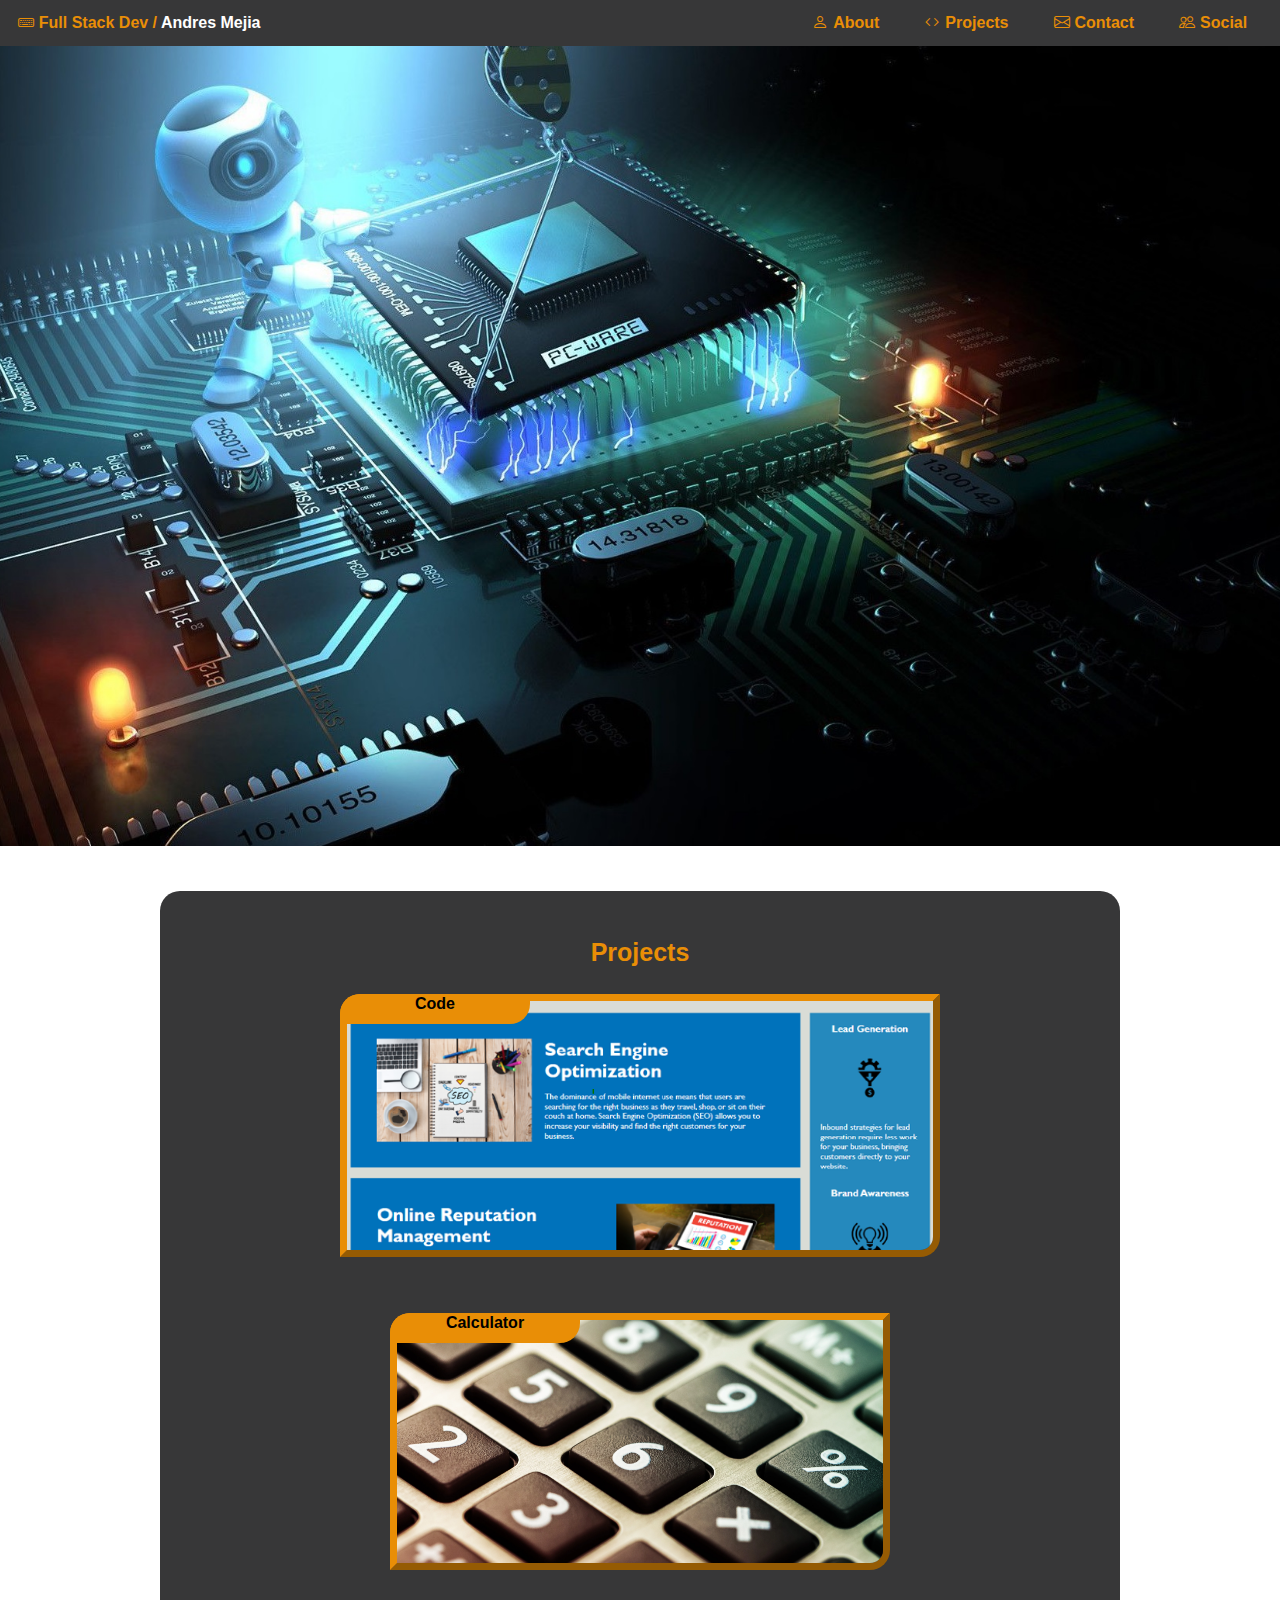
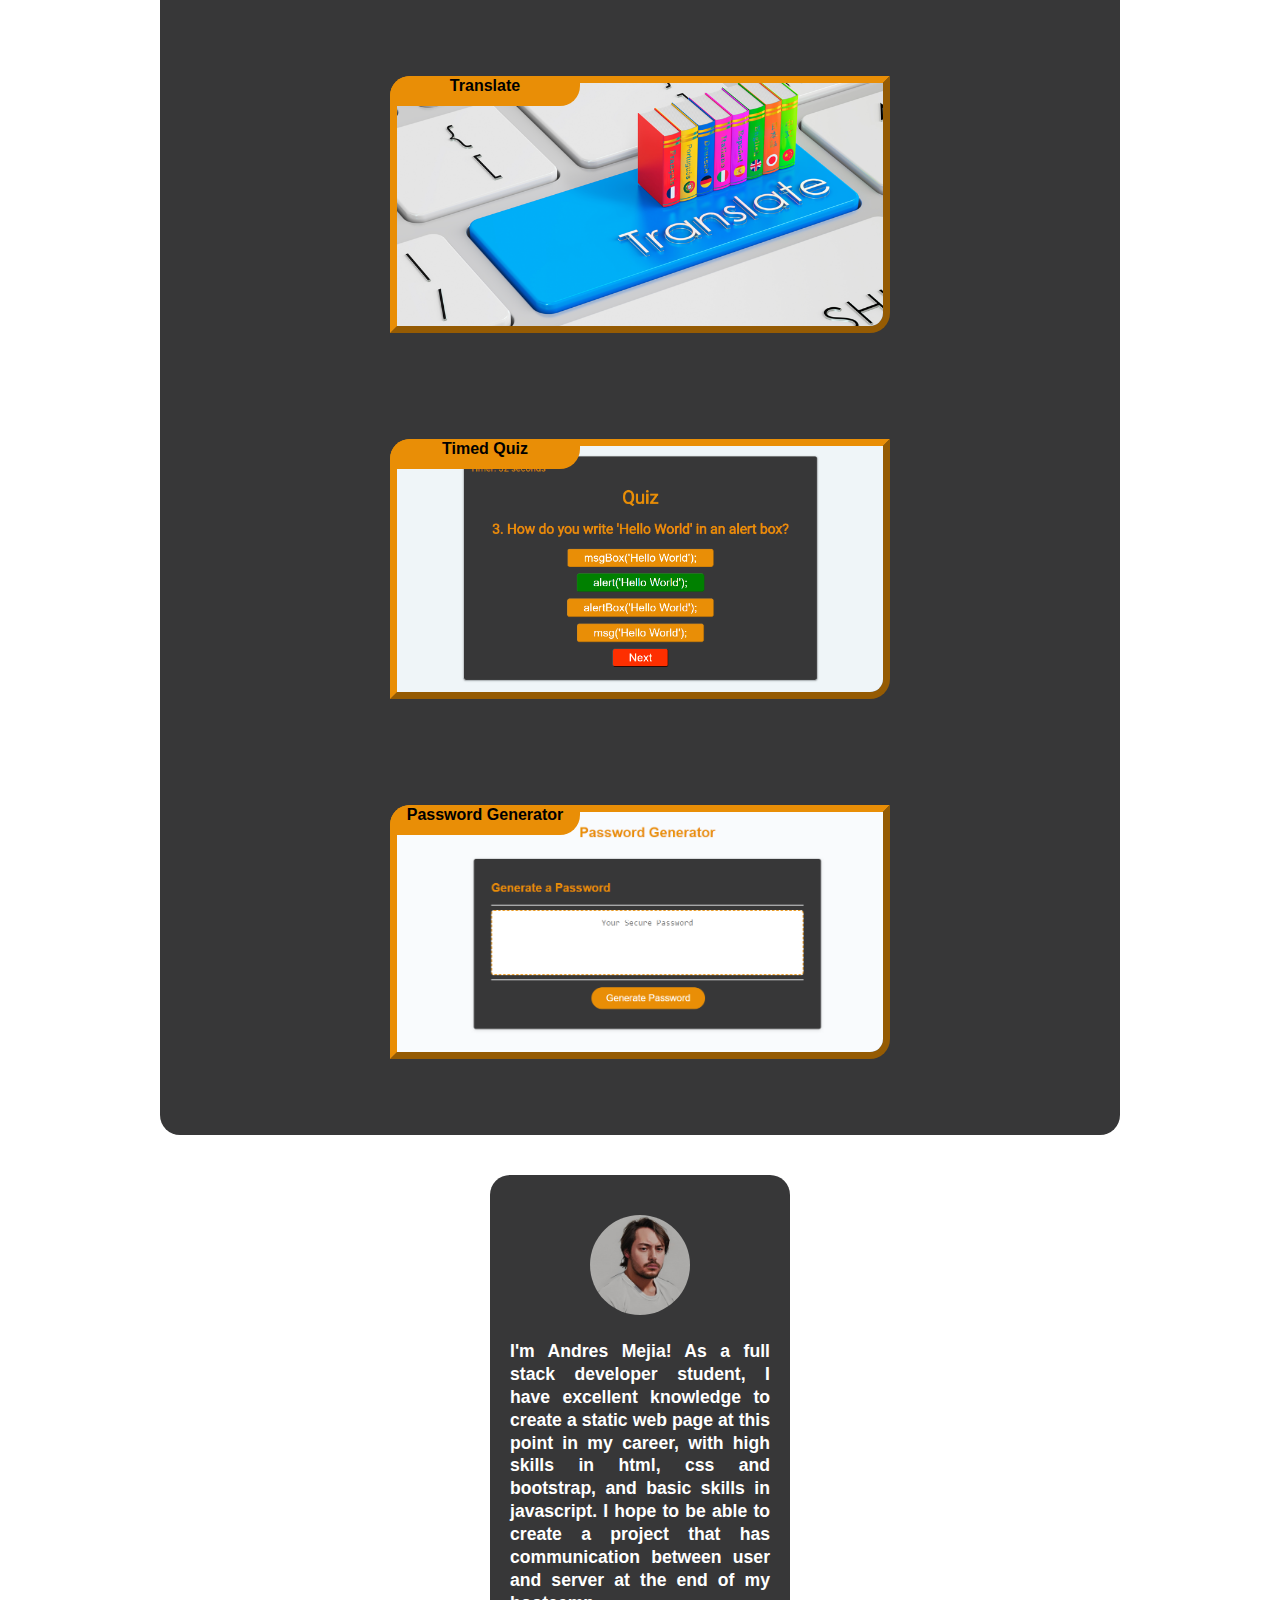
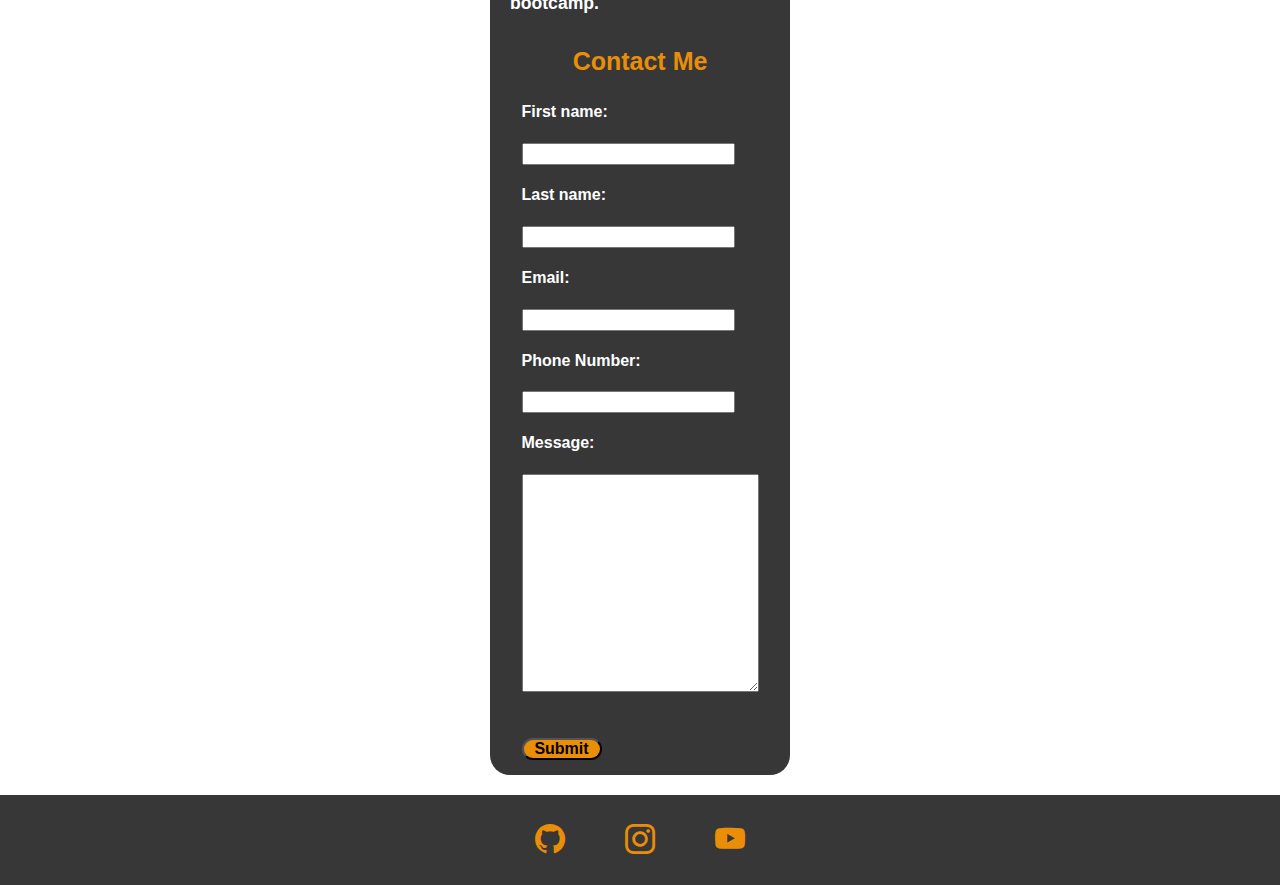
<file: index.html>
<!DOCTYPE html>
<html lang="en">

<head>
  <meta charset="UTF-8" />
  <meta name="viewport" content="width=device-width, initial-scale=1.0" />
  <title>Full Stack Developer / Andres</title>
  <link rel="stylesheet" href="./assets/css/reset.css" />
  <link rel="stylesheet" href="./assets/css/style.css" />
  <link rel="stylesheet" href="https://cdn.jsdelivr.net/npm/bootstrap-icons@1.10.5/font/bootstrap-icons.css" />
</head>

<body>
  <header>
    <!-- Main title with icon -->
    <a href="#">
      <h1><i class="bi bi-keyboard nav-icon"></i>Full Stack Dev / </h1>
    </a>
    <!-- Nav Bar with icons -->
    <nav>
      <ul>
        <li><a href="#about-me"><i class="bi bi-person nav-icon"></i>About</a></li>
        <li><a href="#projects"><i class="bi bi-code nav-icon"></i>Projects</a></li>
        <li><a href="#contact-me"><i class="bi bi-envelope nav-icon"></i>Contact</a></li>
        <li><a href="#social"><i class="bi bi-people nav-icon"></i>Social</a></li>
      </ul>
    </nav>
  </header>
  <!-- Main image -->
  <section class="back-image"></section>
  <main>
    <!-- My projects -->
    <section class="content" id="projects">
      <h2>Projects</h2>
      <!-- Main project Code Refactored -->
      <div class="content1-1">
        <a href="http://andedu15.github.io/challenge_1/" target="_blank">
          <div id="code" class="code">
            <img src="assets/img/code-refactored.png" class="image-project" alt="Graphic with Coming Soon text" />
            <div class="title-code">Code</div>
          </div>
        </a>
      </div>
      <!-- Coming Soon Projects -->
      <div class="content1-2">
        <a href="coming-soon/coming_soon.html" target="_blank">
          <div id="calculator" class="calculator">
            <img src="./assets/img/calculator-image.webp" class="image-project" alt="Graphic with Coming Soon text" />
            <div class="title">Calculator</div>
          </div>
        </a>
        <a href="coming-soon/coming_soon.html" target="_blank">
          <div id="translate" class="translate">
            <img src="./assets/img/translate-image.png" class="image-project" alt="Graphic with Coming Soon text" />
            <div class="title">Translate</div>
          </div>
        </a>
        <a href="coming-soon/timedQuiz/index.html" target="_blank">
          <div id="auto-click" class="auto-click">
            <img src="./coming-soon/timedQuiz/assets/img/image-6.png" class="image-project"
              alt="Graphic with Coming Soon text" />
            <div class="title">Timed Quiz</div>
          </div>
        </a>
        <a href="coming-soon/passwordGenerator/index.html" target="_blank">
          <div id="weather" class="weather">
            <img src="./coming-soon/passwordGenerator/assets/img/image.png" class="image-project"
              alt="Graphic with Coming Soon text" />
            <div class="title">Password Generator</div>
          </div>
        </a>
      </div>
    </section>
    <aside id="about-me">
      <!-- My avatar and text abaut me -->
      <img src="assets/img/Avatar.jpeg" alt="image loading" id="avatar" />
      <p>
        I'm Andres Mejia! As a full stack developer student,
        I have excellent knowledge to create a static web page at this point in my career,
        with high skills in html, css and bootstrap, and basic skills in javascript.
        I hope to be able to create a project that has communication between user and server at the end of my bootcamp.
      </p>
      <!-- Form to contact me -->
      <h2>Contact Me</h2>
      <form id="contact-me">
        <label for="fname">First name:</label><br />
        <input type="text" id="fname" name="fname" /><br />
        <label for="lname">Last name:</label><br />
        <input type="text" id="lname" name="lname" /><br />
        <label for="email">Email:</label><br />
        <input type="email" id="email" name="fname" /><br />
        <label for="phone-number">Phone Number:</label><br />
        <input type="number" id="phone-number" name="lname" /><br />
        <label for="message">Message: </label><br />
        <textarea name="comments" rows="12" cols="22"></textarea>
        <input type="submit" value="Submit" id="button" />
      </form>
    </aside>
  </main>
  <!-- Footer with my personal links icons -->
  <footer id="social">
    <a href="https://github.com/andedu15" target="_blank"><i class="bi bi-github" id="github"></i></a>
    <a href="https://www.instagram.com/mejiandrese/?hl=es" target="_blank" id=""><i class="bi bi-instagram"
        id="instagram"></i></a>
    <a href="https://www.youtube.com/@andresmejia6325/about" target="_blank" id=""><i class="bi bi-youtube"
        id="youtube"></i></a>
  </footer>
</body>

</html>
</file>
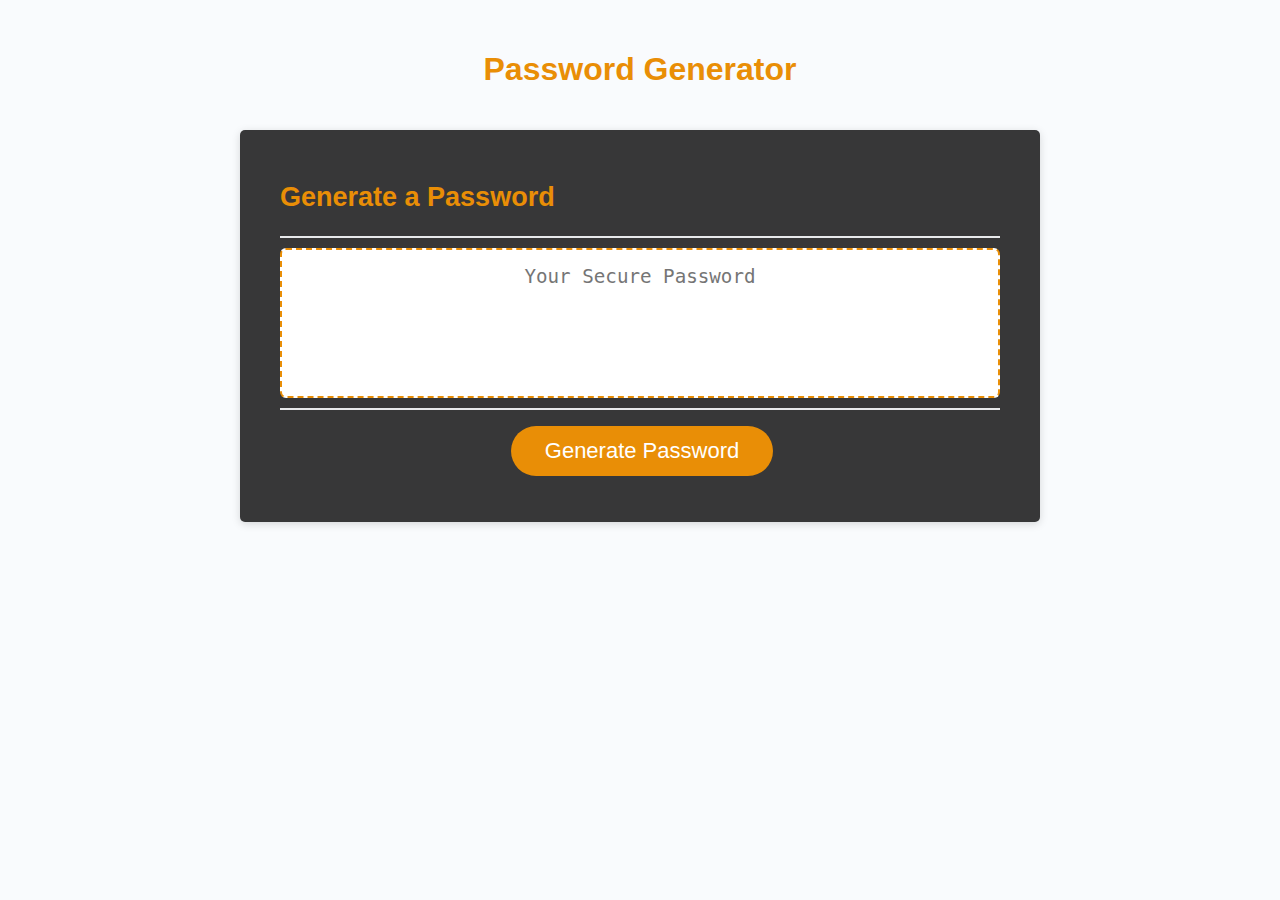
<file: coming-soon/passwordGenerator/index.html>
<!DOCTYPE html>
<html lang="en">

<head>
  <meta charset="UTF-8" />
  <meta name="viewport" content="width=device-width, initial-scale=1.0" />
  <meta http-equiv="X-UA-Compatible" content="ie=edge" />
  <title>Password Generator</title>
  <link rel="stylesheet" href="./assets/css/style.css" />
</head>

<body>
  <div class="wrapper">
    <header>
      <h1>Password Generator</h1>
    </header>
    <div class="card">
      <div class="card-header">
        <h2>Generate a Password</h2>
      </div>
      <div class="card-body">
        <textarea readonly id="password" placeholder="Your Secure Password" aria-label="Generated Password"></textarea>
      </div>
      <div class="card-footer">
        <button id="generate" class="btn">Generate Password</button>
      </div>
    </div>
  </div>
  <script src="./assets/js/script.js"></script>
</body>

</html>
</file>
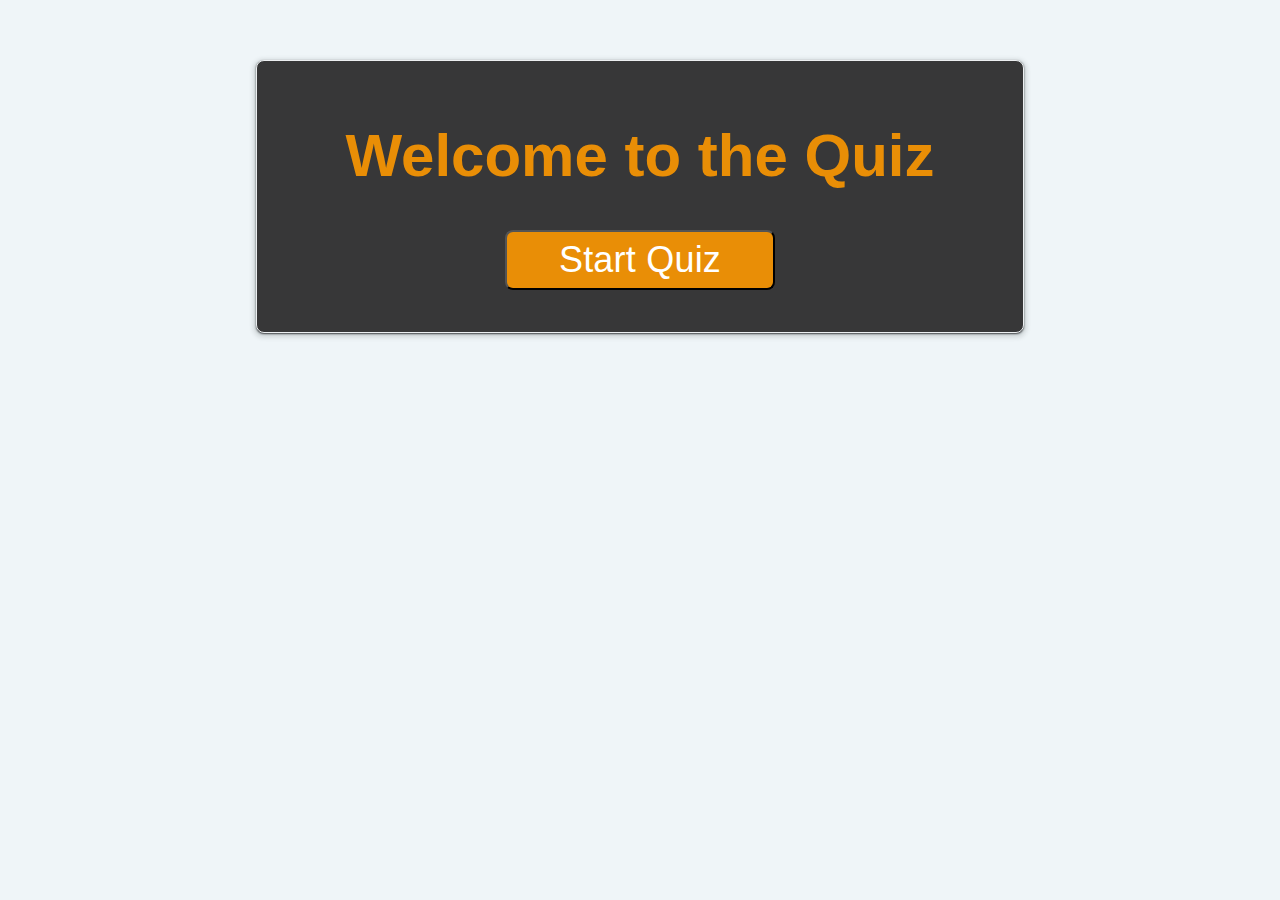
<file: coming-soon/timedQuiz/index.html>
<!DOCTYPE html>
<html lang="en">

<head>
    <meta charset="UTF-8" />
    <meta name="viewport" content="width=device-width, initial-scale=1.0" />
    <meta http-equiv="X-UA-Compatible" content="ie=edge" />
    <link rel="stylesheet" href="./assets/css/style.css" />
    <title>Timed Quiz</title>
</head>

<body>
    <div id="start" class="start"> <!-- FIRST WINDOW -->
        <h1>Welcome to the Quiz</h1>
        <button id="start-button">Start Quiz</button> <!-- START BUTTON -->
    </div>
    <div id="app" class="app">
        <div id="timer"><span id="time-left"></span></div>
        <h1>Quiz</h1>
        <div id="quiz" class="quiz">
            <h2 id="question"></h2> <!-- QUESTION TITTLE -->
            <div id="answer-buttons">
                <!-- ANSWERS BUTTONS -->
                <button class="btn"></button>
                <button class="btn"></button>
                <button class="btn"></button>
                <button class="btn"></button>
            </div>
            <div id="table"></div>
            <div id="input-container">
                <input type="text" id="initials-input" placeholder="Initials">
            </div>
            <button id="next-btn"></button> <!-- NEXT BUTTON ON THE QUESTION CARD -->
            <button id="submit-btn"></button> <!-- SUBMIT BUTTON FOR SAVE INITIALS AND SCORE -->
            <div id="button-container">
                <button id="again-btn"></button> <!-- PLAY AGAIN BUTTON ON THE SCORES WINDOW -->
                <button id="delete-btn"></button> <!-- DELETE BUTTON ON THE SCORES WINDOW, TO DELETE SCORES -->
            </div>
        </div>
    </div>



    <script src="./assets/js/script.js"></script>
</body>

</html>
</file>
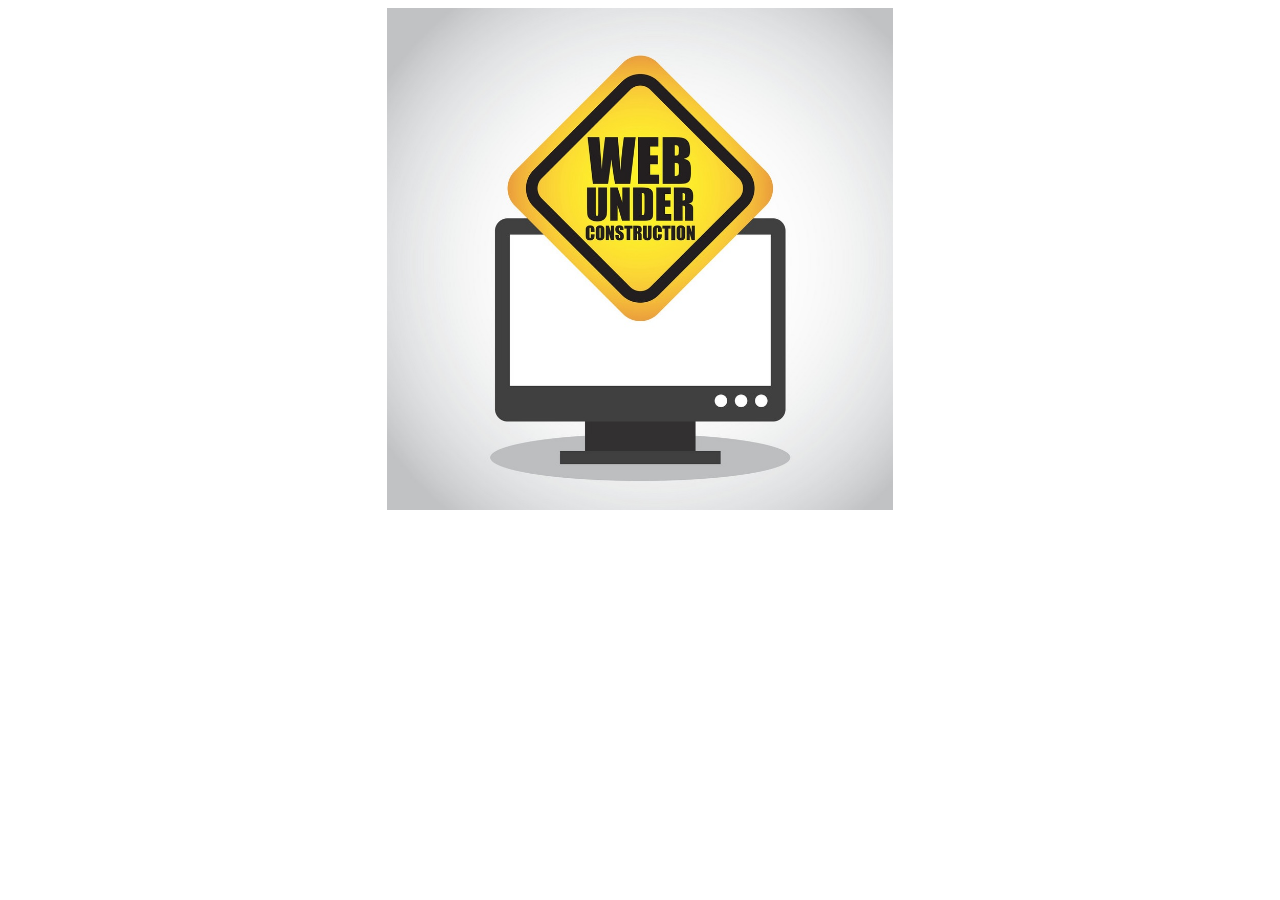
<file: coming-soon/coming_soon.html>
<!DOCTYPE html>
<html lang="en">

<head>
    <meta charset="UTF-8">
    <meta name="viewport" content="width=device-width, initial-scale=1.0">
    <title>Coming Soon</title>
</head>

<body>
    <div style="display: flex;justify-content: center;">
        <img width="400px" src="../assets/img/web-page-under-construction.jpg"
            style="display: block;width: 40%;margin: auto;">
    </div>
</body>

</html>
</file>
<file: assets/css/style.css>
* {
  font-weight: bold;
  font-family: Arial, Helvetica, sans-serif;
  scroll-behavior: smooth;
}

:root {
  --dark: #13293d;
  --light: #ffff;
  --bolt: #373738;
  --nav-letter-color: #e98e06;
  --border-image: outset 7px var(--nav-letter-color);
}

body {
  display: flex;
  flex-direction: column;
  line-height: 1.3;
}

header {
  display: flex;
  flex-wrap: wrap;
  justify-content: space-between;
  align-items: center;
  padding: 1%;
  background-color: var(--bolt);
  color: var(--light);
  width: 100%;
}
.nav-icon{
  margin: 5px;
}

header a {
  text-decoration: none;
}

h1 {
  font-size: 16px;
  color: var(--nav-letter-color);
}
h1::after{
  content: "Andres Mejia";
  color: var(--light);
}

.back-image {
  height: 800px;
  width: 100%;
  margin-bottom: 25px;
  background-image: url("../img/back-image.jpg");
  background-size: cover;
  background-position: center;
}

aside {
  background-color: var(--bolt);
  padding: 20px;
  margin: 20px;
  width: 300px;
  height: 1200px;
  display: flex;
  justify-content: center;
  flex-wrap: wrap;
  align-content: flex-start;
  border-radius: 20px;
}

form label,
input,
textarea {
  margin: 20px;
}

input,
textarea {
  font-family: "Courier New", Courier, monospace;
}

form label {
  color: var(--light);
}

#button {
  background-color: var(--nav-letter-color);
  border-radius: 20px;
  width: 80px;
  font-family: Arial, Helvetica, sans-serif;
}

.content {
  width: 75%;
  display: flex;
  flex-direction: column;
  margin-left: 20px;
  justify-content: center;
  background-color: var(--bolt);
  padding: 20px;
  margin: 20px;
  border-radius: 20px;
  text-align: center;
}

.content1-1,
.content1-2 {
  display: flex;
  flex-wrap: wrap;
  justify-content: center;
}

.code {
  position: relative;
  text-align: center;
  max-width: 600px;
}

.code img {
  width: 100%;
  border: var(--border-image);
  border-radius: 20px 0 20px 0;
}

.calculator,
.translate,
.auto-click,
.weather {
  position: relative;
  text-align: center;
  margin: 50px;
  max-width: 500px;
}

.calculator img,
.translate img,
.auto-click img,
.weather img {
  width: 100%;
  border: var(--border-image);
  border-radius: 20px 0 20px 0;
}

.title,
.title-code {
  position: absolute;
  top: 0px;
  left: 0px;
  width: 190px;
  height: 30px;
  background-color: #e98e06;
  border-radius: 20px 0 20px 0;
  color: black;
}

#avatar {
  width: 100px;
  height: 100px;
  border-radius: 50%;
  margin: 20px;
}

h2 {
  margin: 25px;
  font-size: 25px;
  color: var(--nav-letter-color);
}

nav,
nav ul {
  display: flex;
  justify-content: space-between;
  min-width: 300px;
}

nav a {
  margin: 20px;
}

nav a,
footer a {
  background-color: unset;
  color: var(--nav-letter-color);
  font-weight: bold;
  text-decoration: none;
}

nav a:hover,
h1:hover,
.title:hover,
#button:hover,
.title-code:hover {
  color: var(--light);
  cursor: pointer;
  font-size: 18px;
}

.image-project:hover {
  opacity: 80%;
  cursor: pointer;
}

main {
  display: flex;
  flex-wrap: wrap;
  justify-content: center;
}

article {
  border-bottom: 1px solid var(--dark);
}

p {
  margin: 2% 0;
  font-size: 110%;
  color: var(--light);
  text-align: justify;
}

footer {
  display: flex;
  justify-content: center;
  padding: 2%;
  background-color: var(--bolt);
  color: var(--nav-letter-color);
  width: 100%;
}

#github,
#instagram,
#youtube {
  margin: 30px;
  font-size: 30px;
}

#github:hover,
#instagram:hover,
#youtube:hover {
  color: var(--light);
  cursor: pointer;
  font-size: 35px;
}

@media screen and (max-width: 800px) {
  header {
    flex-direction: column;
  }
}
</file>
<file: coming-soon/passwordGenerator/assets/css/style.css>
*,
*::before,
*::after {
  box-sizing: border-box;
}

html,
body,
.wrapper {
  height: 100%;
  margin: 0;
  padding: 0;
}

body {
  font-family: sans-serif;
  background-color: #f9fbfd;
}

.wrapper {
  padding-top: 30px;
  padding-left: 20px;
  padding-right: 20px;
}

header {
  text-align: center;
  padding: 20px;
  padding-top: 0px;
  color: #e98e06;
}

.card {
  background-color: #373738;
  border-radius: 5px;
  border-width: 1px;
  box-shadow: rgba(0, 0, 0, 0.15) 0px 2px 8px 0px;
  color: #e98e06;
  font-size: 18px;
  margin: 0 auto;
  max-width: 800px;
  padding: 30px 40px;
}

.card-header::after {
  content: " ";
  display: block;
  width: 100%;
  background: #e7e9eb;
  height: 2px;
}

.card-body {
  min-height: 100px;
}

.card-footer {
  text-align: center;
}

.card-footer::before {
  content: " ";
  display: block;
  width: 100%;
  background: #e7e9eb;
  height: 2px;
}

.card-footer::after {
  content: " ";
  display: block;
  clear: both;
}

.btn {
  border: none;
  background-color: #e98e06;
  border-radius: 25px;
  box-shadow: rgba(0, 0, 0, 0.1) 0px 1px 6px 0px rgba(0, 0, 0, 0.2) 0px 1px 1px
    0px;
  color: hsl(0, 0%, 100%);
  display: inline-block;
  font-size: 22px;
  line-height: 22px;
  margin: 16px 16px 16px 20px;
  padding: 14px 34px;
  text-align: center;
  cursor: pointer;
}

button[disabled] {
  cursor: default;
  background: #c0c7cf;
}

.float-right {
  float: right;
}

#password {
  -webkit-appearance: none;
  -moz-appearance: none;
  appearance: none;
  border: none;
  display: block;
  width: 100%;
  padding-top: 15px;
  padding-left: 15px;
  padding-right: 15px;
  padding-bottom: 85px;
  font-size: 1.2rem;
  text-align: center;
  margin-top: 10px;
  margin-bottom: 10px;
  border: 2px dashed #e98e06;
  border-radius: 6px;
  resize: none;
  overflow: hidden;
}

@media (max-width: 690px) {
  .btn {
    font-size: 1rem;
    margin: 16px 0px 0px 0px;
    padding: 10px 15px;
  }

  #password {
    font-size: 1rem;
  }
}

@media (max-width: 500px) {
  .btn {
    font-size: 0.8rem;
  }
}
</file>
<file: coming-soon/timedQuiz/assets/css/style.css>
*,
*::before,
*::after {
  box-sizing: border-box;
}

body {
  font-size: 30px;
  font-family: "Roboto", sans-serif;
  background-color: #eff5f8;
  color: #e98e06;
}

h2,
h3, h1 {
  text-align: center;
}

#start{
  background-color:	#373738;
  border: 1px solid #eceff1;
  border-radius: 8px;
  box-shadow: rgba(60, 64, 67, 2) 0 1px 2px 0,
    rgba(60, 64, 67, 0.15) 0 2px 4px 3px;
  margin: 60px auto;
  padding: 20px;
  width: 60vw;
}
#start-button:hover, #submit-btn:hover, #again-btn:hover, #delete-btn:hover{
  background-color: #fe2f00;
  font-size: 1.25em;
}

.btn, #start-button, #submit-btn, #again-btn{
  background-color: #e98e06;
  border-radius: 8px;
  color: #fff;
  cursor: pointer;
  font-size: 1.2em;
  letter-spacing: 0.21px;
  line-height: 16px;
  padding: 20px 52px;
  text-align: center;
  transition-duration: 0.15s;
  transition-timing-function: linear;
  margin: 0.6em auto;
  display: flex;
}

.btn:hover{
  background-color: white;
  color: black;
}

#next-btn{
  background-color: #fe2f00;
  border-radius: 8px;
  color: #fff;
  cursor: pointer;
  font-size: 1.2em;
  letter-spacing: 0.21px;
  line-height: 16px;
  max-width: 300px;
  padding: 20px 52px;
  text-align: center;
  transition-duration: 0.15s;
  transition-timing-function: linear;
  margin: 0.6em auto;
  display: none;
}
#delete-btn{
  background-color: #e98e06;
  border-radius: 8px;
  color: #fff;
  cursor: pointer;
  font-size: 1.2em;
  letter-spacing: 0.21px;
  line-height: 16px;
  max-width: 300px;
  padding: 20px 35px;
  text-align: center;
  transition-duration: 0.15s;
  transition-timing-function: linear;
  margin: 0.6em auto;
  display: none;
}

.app {
  background-color:	#373738;
  border: 1px solid #eceff1;
  border-radius: 8px;
  box-shadow: rgba(60, 64, 67, 2) 0 1px 2px 0,
    rgba(60, 64, 67, 0.15) 0 2px 4px 3px;
  margin: 60px auto;
  padding: 20px;
  width: 60vw;
  display: none;
}

.correct{
  background-color: green;
}

.incorrect{
  background-color: red;
}

#input-container, #button-container{
  display: none;
}

#table{
  display: none;
  margin: 20px;
  table-layout: fixed;
  width: 100%;
  border-collapse: collapse;
  color: #eceff1;
}
input{
  width: 70px;
  height: 40px;
}

td{
  padding: 20px;
  border: 3px solid #e98e06;
}

@media screen and (max-width: 1012px) {
  #delete-btn, #again-btn {
    font-size: 1em;
    padding: 10px;
  }
  td{
    padding: 4px;
  }
  table{
    font-size: 0.6em;
  }
  #table{
    margin: 0;
  }
  .btn, #start-button, #submit-btn{
    font-size: 1.5em;
    padding: 25px;
  }
  #next-btn{
    font-size: 1em;
    padding: 10px;
  }
  h1{
    font-size: 1.5em;
  }
  h2{
    font-size: 1em;
  }
  #timer{
    font-size: 0.8em;
  }
  .btn{
    font-size: 1em;
    padding: 15px;
  }
  #start-button:hover, #submit-btn:hover, #again-btn:hover, #delete-btn:hover{
    background-color: #fe2f00;
    font-size: 1em;
  }
}
@media screen and (max-width: 414px) {
  #delete-btn, #again-btn {
    font-size: 0.3em;
    padding: 5px;
  }
  td{
    padding: 4px;
  }
  table{
    font-size: 0.6em;
  }
  #table{
    margin: 0;
  }
  .btn, #start-button, #submit-btn{
    font-size: 0.8em;
    padding: 25px;
  }
  #next-btn{
    font-size: 0.6em;
    padding: 10px;
  }
  h1{
    font-size: 1.3em;
  }
  h2{
    font-size: 0.5em;
  }
  #timer{
    font-size: 0.4em;
  }
  .btn{
    font-size: 0.5em;
    padding: 5px;
  }
  #start-button:hover, #submit-btn:hover, #again-btn:hover, #delete-btn:hover{
    background-color: #fe2f00;
    font-size: 0.3em;
  }
}
@media screen and (max-width: 300px) {
  #delete-btn, #again-btn {
    font-size: 0.25em;
    padding: 3px;
  }
  td{
    padding: 4px;
  }
  table{
    font-size: 0.4em;
  }
  #table{
    margin: 0;
  }
  .btn, #start-button, #submit-btn{
    font-size: 0.5em;
    padding: 10px;
  }
  #next-btn{
    font-size: 0.4em;
    padding: 8px;
  }
  h1{
    font-size: 0.8em;
  }
  h2{
    font-size: 0.5em;
  }
  #timer{
    font-size: 0.4em;
  }
  .btn{
    font-size: 0.35em;
    padding: 2px;
  }
  #start-button:hover, #submit-btn:hover, #again-btn:hover, #delete-btn:hover{
    background-color: #fe2f00;
    font-size: 0.3em;
  }
}
</file>
